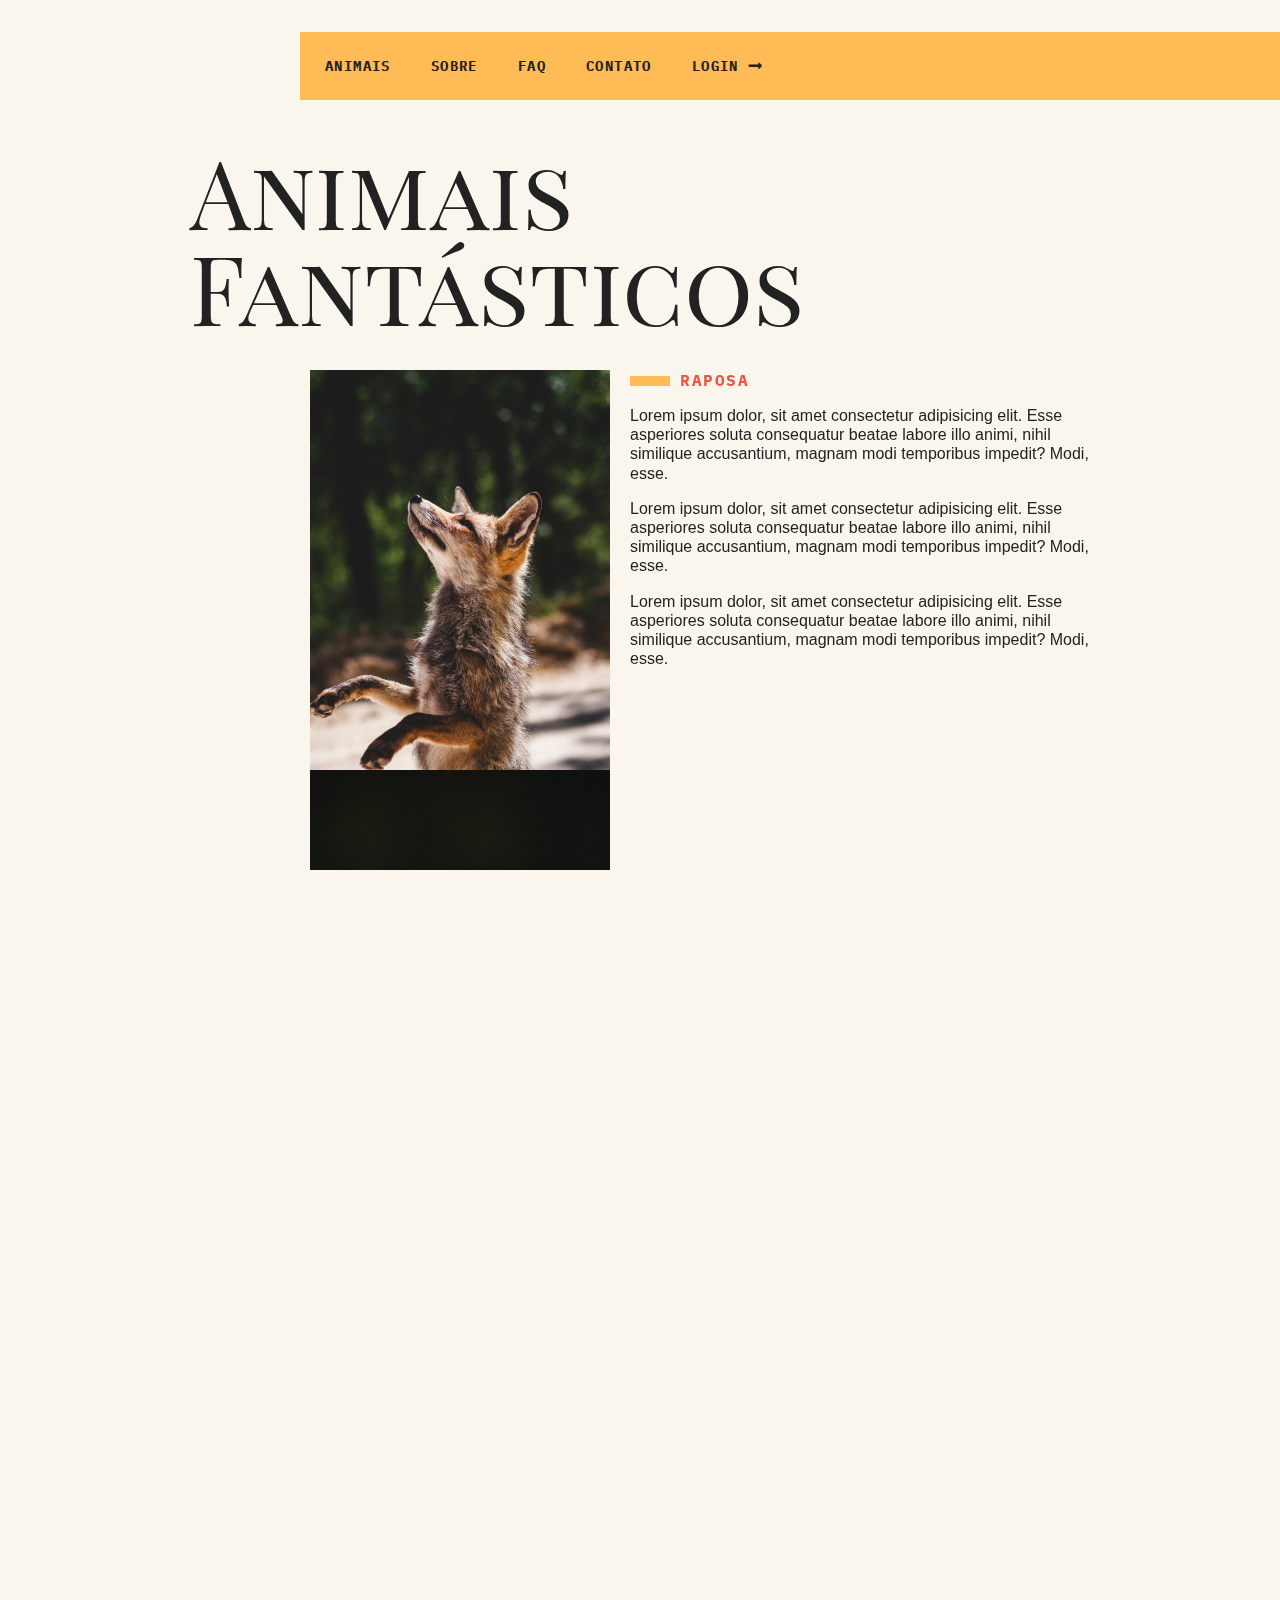
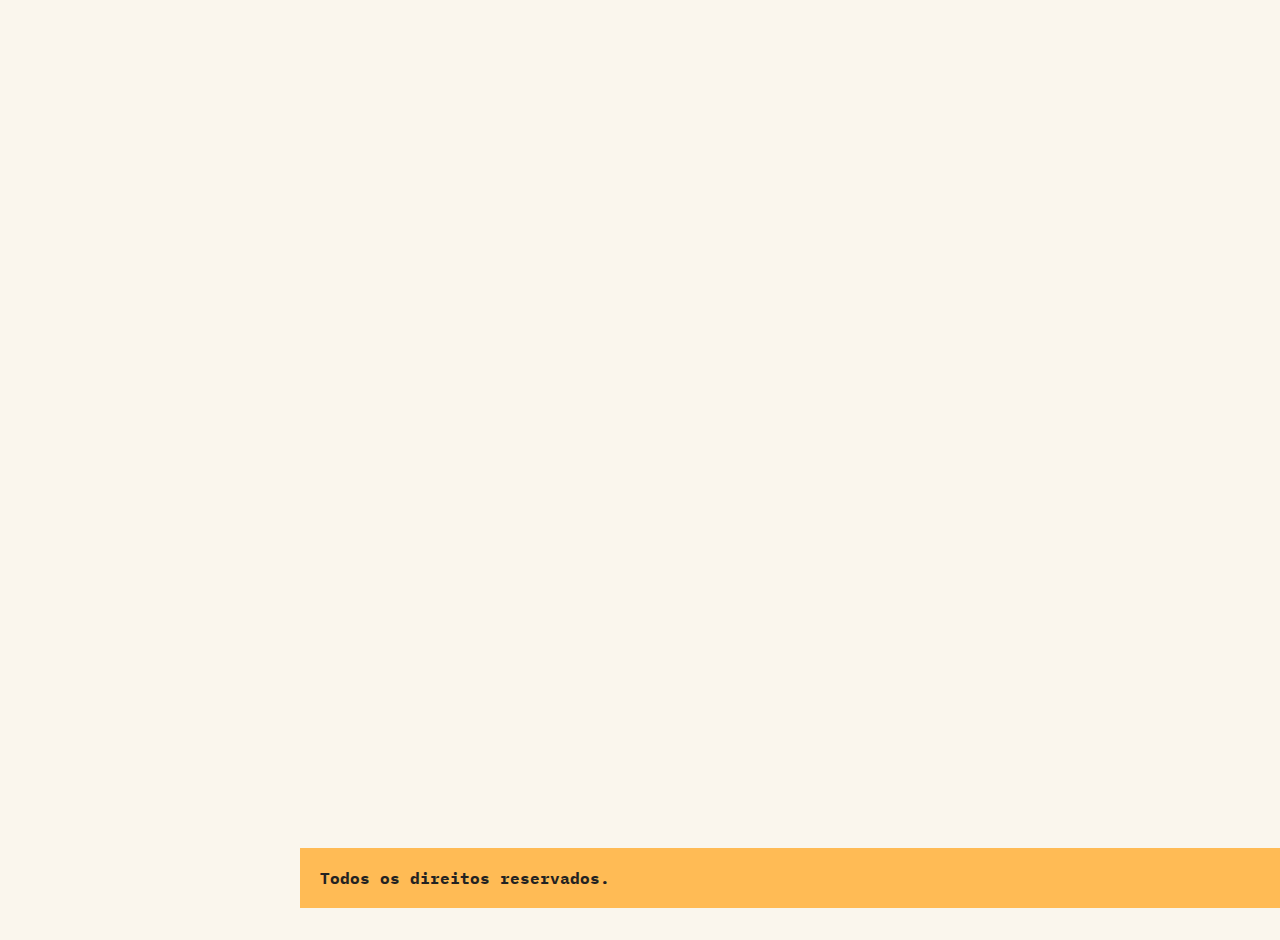
<file: index.html>
<!DOCTYPE html>
<html lang="pt-br">
<head>
<meta charset="UTF-8">

  <meta name="viewport" content="width=device-width, initial-scale=1.0">
  <link rel="stylesheet" href="css/style.css">
  <link rel="preconnect" href="https://fonts.gstatic.com">
  <link href="https://fonts.googleapis.com/css2?family=IBM+Plex+Mono:wght@700&family=Playfair+Display+SC&display=swap" rel="stylesheet">
  <title>Animais Fantásticos</title>
  <script>document.documentElement.className += ' js';</script>
</head>
<body>

  <div class="grid-container">
    <nav class="menu" data-menu="suave">
      <div data-menu="mobile" class="menu-mobile">
        <input type="checkbox" id="menu-mobile">
        <label for="menu-mobile">
          <span></span>
          <span></span>
          <span></span>
          Menu
        </label>
      </div>
      <ul data-menu="list">
        <li><a href="#animais">Animais</a></li>
        <li data-dropdown><a href="sobre.html">Sobre</a>
          <ul class="dropdown-menu">
            <li><a href="empresa.html">Empresa</a></li>
            <li><a href="equipe.html">Equipe</a></li>
            <li><a href="socios.html">Sócios</a></li>
            <li><a href="investidores.html">Investidores</a></li>
          </ul>
        </li>
        <li><a href="#faq">Faq</a></li>
        <li><a href="#contato">Contato</a></li>
        <li><a data-modal="abrir" href="login.html">login 🠖</a></li>
      </ul>
    </nav>

    <section class="grid-section animais  ativo" data-anime="scroll"  id="animais">
      <h1 class="titulo">Animais Fantásticos</h1>
      <ul class="animais-lista" data-tab="menu">
        <li>
          <img src="img/imagem1.jpg">
        </li>

        <li>
          <img src="img/imagem2.jpg">
        </li>

        <li>
          <img src="img/imagem3.jpg">
        </li>

        <li>
          <img src="img/imagem4.jpg">
        </li>

        <li>
          <img src="img/imagem5.jpg">
        </li>

        <li>
          <img src="img/imagem6.jpg">
        </li>
      </ul>
      <div class="animais-descricao" data-tab="content">
        <section data-anime="show-right">
          <h2>Raposa</h2>
          <p>
            Lorem ipsum dolor, sit amet consectetur adipisicing elit. Esse asperiores soluta consequatur beatae labore illo animi, nihil similique accusantium, magnam modi temporibus impedit? Modi, esse.
          </p>
          <p>
            Lorem ipsum dolor, sit amet consectetur adipisicing elit. Esse asperiores soluta consequatur beatae labore illo animi, nihil similique accusantium, magnam modi temporibus impedit? Modi, esse.
          </p>
          <p>
            Lorem ipsum dolor, sit amet consectetur adipisicing elit. Esse asperiores soluta consequatur beatae labore illo animi, nihil similique accusantium, magnam modi temporibus impedit? Modi, esse.
          </p>
        </section>

        <section data-anime="show-right">
          <h2>Esquilo</h2>
          <p>
            Lorem ipsum dolor, sit amet consectetur adipisicing elit. Esse asperiores soluta consequatur beatae labore illo animi, nihil similique accusantium, magnam modi temporibus impedit? Modi, esse.
          </p>
          <p>
            Lorem ipsum dolor, sit amet consectetur adipisicing elit. Esse asperiores soluta consequatur beatae labore illo animi, nihil similique accusantium, magnam modi temporibus impedit? Modi, esse.
          </p>
          <p>
            Lorem ipsum dolor, sit amet consectetur adipisicing elit. Esse asperiores soluta consequatur beatae labore illo animi, nihil similique accusantium, magnam modi temporibus impedit? Modi, esse.
          </p>
        </section>
        <section data-anime="show-down">
          <h2>Urso</h2>
          <p>
            Lorem ipsum dolor, sit amet consectetur adipisicing elit. Esse asperiores soluta consequatur beatae labore illo animi, nihil similique accusantium, magnam modi temporibus impedit? Modi, esse.
          </p>
          <p>
            Lorem ipsum dolor, sit amet consectetur adipisicing elit. Esse asperiores soluta consequatur beatae labore illo animi, nihil similique accusantium, magnam modi temporibus impedit? Modi, esse.
          </p>
          <p>
            Lorem ipsum dolor, sit amet consectetur adipisicing elit. Esse asperiores soluta consequatur beatae labore illo animi, nihil similique accusantium, magnam modi temporibus impedit? Modi, esse.
          </p>
        </section>

        <section data-anime="show-down">
          <h2>Lobo</h2>
          <p>
            Lorem ipsum dolor, sit amet consectetur adipisicing elit. Esse asperiores soluta consequatur beatae labore illo animi, nihil similique accusantium, magnam modi temporibus impedit? Modi, esse.
          </p>
          <p>
            Lorem ipsum dolor, sit amet consectetur adipisicing elit. Esse asperiores soluta consequatur beatae labore illo animi, nihil similique accusantium, magnam modi temporibus impedit? Modi, esse.
          </p>
          <p>
            Lorem ipsum dolor, sit amet consectetur adipisicing elit. Esse asperiores soluta consequatur beatae labore illo animi, nihil similique accusantium, magnam modi temporibus impedit? Modi, esse.
          </p>
        </section>
        <section data-anime="show-right">
          <h2>Macaco</h2>
          <p>
            Lorem ipsum dolor, sit amet consectetur adipisicing elit. Esse asperiores soluta consequatur beatae labore illo animi, nihil similique accusantium, magnam modi temporibus impedit? Modi, esse.
          </p>
          <p>
            Lorem ipsum dolor, sit amet consectetur adipisicing elit. Esse asperiores soluta consequatur beatae labore illo animi, nihil similique accusantium, magnam modi temporibus impedit? Modi, esse.
          </p>
          <p>
            Lorem ipsum dolor, sit amet consectetur adipisicing elit. Esse asperiores soluta consequatur beatae labore illo animi, nihil similique accusantium, magnam modi temporibus impedit? Modi, esse.
          </p>
        </section>
        <section data-anime="show-right">
          <h2>Leão</h2>
          <p>
            Lorem ipsum dolor, sit amet consectetur adipisicing elit. Esse asperiores soluta consequatur beatae labore illo animi, nihil similique accusantium, magnam modi temporibus impedit? Modi, esse.
          </p>
          <p>
            Lorem ipsum dolor, sit amet consectetur adipisicing elit. Esse asperiores soluta consequatur beatae labore illo animi, nihil similique accusantium, magnam modi temporibus impedit? Modi, esse.
          </p>
          <p>
            Lorem ipsum dolor, sit amet consectetur adipisicing elit. Esse asperiores soluta consequatur beatae labore illo animi, nihil similique accusantium, magnam modi temporibus impedit? Modi, esse.
          </p>
        </section>
      </div>
    </section>

    <section class="grid-section faql" data-anime="scroll" id="faq">
      <h1 class="titulo">FAQ</h1>
      <dl class="faq-lista" data-anime="accordion">
        <dt>Qual a idade dos animais?</dt>
        <dd>As raposas são animais mamíferos e onívoros pertencentes Pa família Canidae. São vulpídeos de porte médio, caracterizados por um focinho comprido e uma calda longa e peluda.</dd>

        <dt>Eles são fantásticos?</dt>
        <dd>Também apresentam como particularidade suas pupilas ovais, semelhantes às pupilas verticais dos felídeos.</dd>

        <dt>Qual a diferença?</dt>
        <dd>As raposas são animais mamíferos e ovívoros pertencentes à família Canidae. São vulpídeos de porte médio, caracterizados por um focinho comprido e uma cauda longa e peluda.</dd>

        <dt>Como proteger?</dt>
        <dd>Também apresentam como particularidade suas pupilas ovais, semelhantes às pupilas verticais dos felídeos.</dd>
      </dl>
    </section>

    <section class="grid-section numeros" data-anime="scroll">
      <h1 class="titulo">Números</h1>
      <div class="numeros-grid">
      </div>
    </section>

    <section class="grid-section contato" data-anime="scroll" id="contato">
      <h1 class="titulo">contato</h1>
      <div class="mapa" data-tooltip aria-label="Endereço próximo ao estacionamento.">
        <img src="img/mapa.png">
      </div>
      <ul class="dados">
        <li>contato@origamid.com</li>
        <li>21 9999 9999</li>
        <li>21 9999 9999</li>
        <li>Rua do Conde 21, Rio de Janeiro-RJ</li>
        <li>Doe <span class="btc-preco">0</span> para nos ajudar</li>
        <li data-semana="1,2,3,4,5" data-horario="8,18">Seg à Sex das 8 às 18</li>
      </ul>
  
    </section>
  
    <footer class="copy">
      <p>Todos os direitos reservados.</p>
    </footer>
  </div>
  <section class="modal-container" data-modal="container">
    <div class="modal-content">
      <button data-modal="fechar" class="fechar">X</button>
      <form action="">
        <label for="email">E-mail</label>
        <input type="email" for="email" id="email">

        <label for="senha">Senha</label>
        <input type="password" for="senha" id="senha">

        <button type="submit">Entrar</button>
      </form>
    </div>
  </section>


  <script type="module" src="./js/script.js"></script>
</body>
</html>
</file>
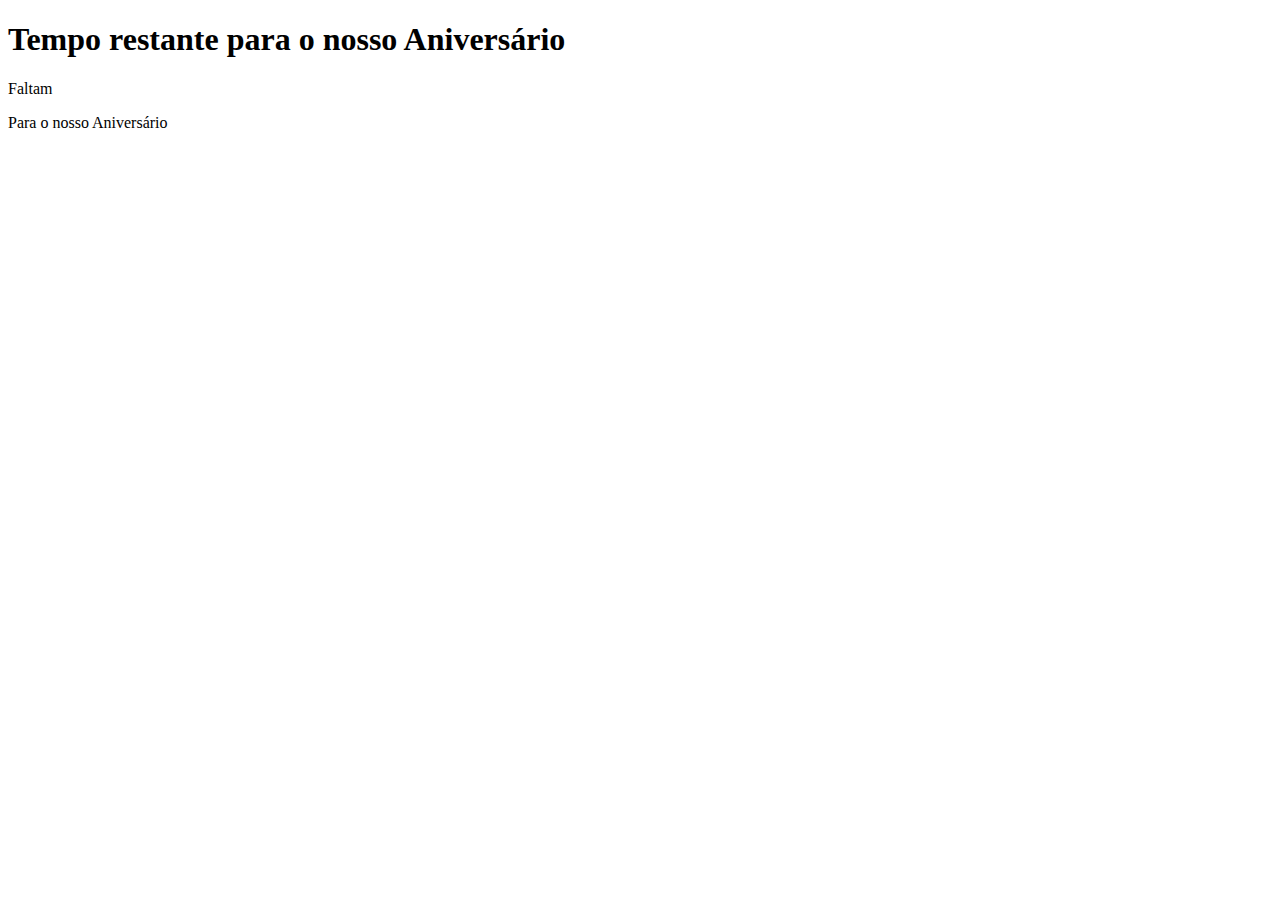
<file: countdown/index.html>
<!DOCTYPE html>
<html lang="en">
<head>
  <meta charset="UTF-8">
  <meta http-equiv="X-UA-Compatible" content="IE=edge">
  <meta name="viewport" content="width=device-width, initial-scale=1.0">
  <title>Document</title>
</head>
<body>
  
  <h1>Tempo restante para o nosso Aniversário</h1>
  <p>Faltam</p>
  <span class="days"></span>
  <span class="hours"></span>
  <span class="minutes"></span>
  <span class="seconds"></span>
  <p>Para o nosso Aniversário</p>


  <script type="module" src="script.js"></script>
</body>
</html>
</file>
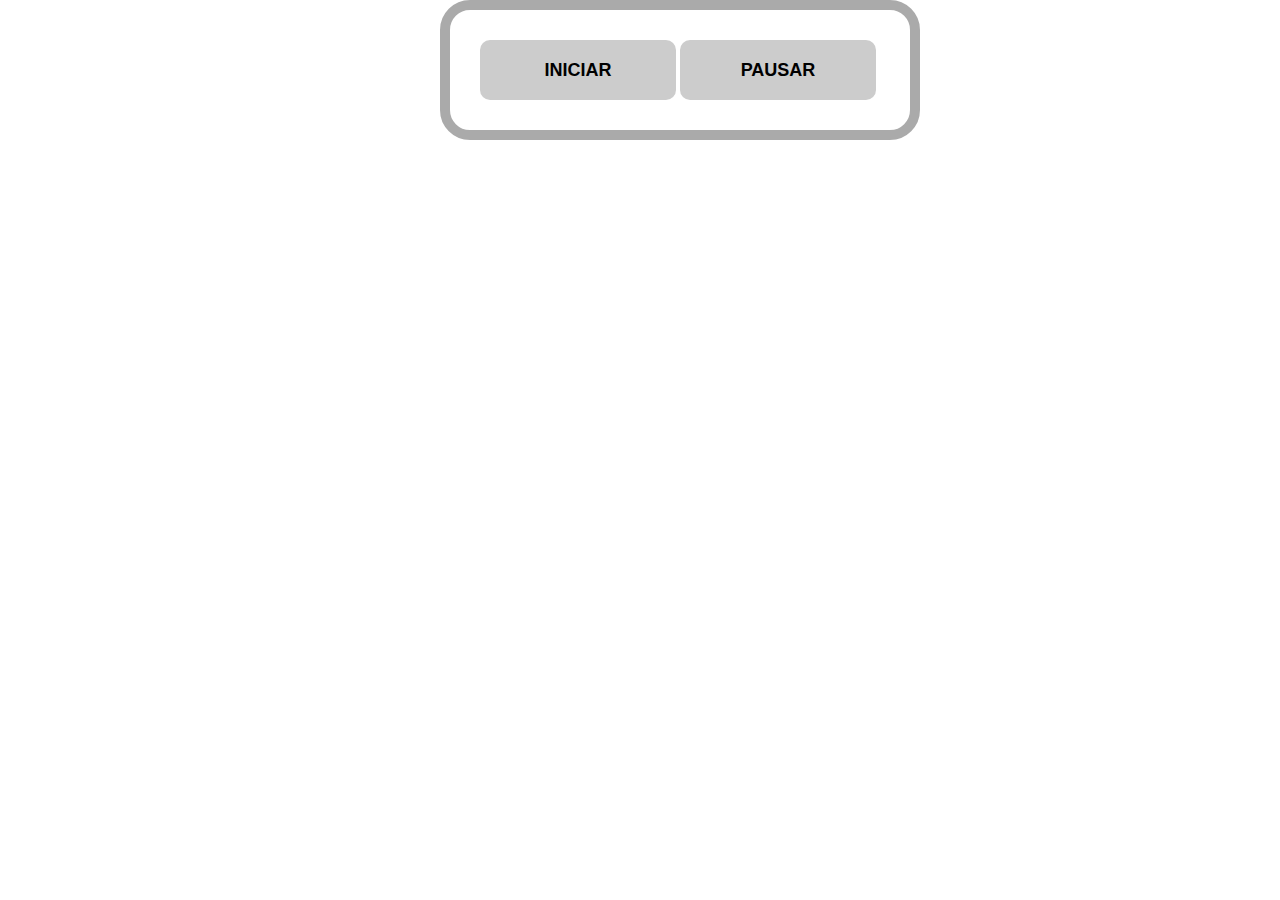
<file: Exercicio JS6/index.html>
<!DOCTYPE html>
<html lang="pt-br">
<head>
  <meta charset="UTF-8">
  <meta name="viewport" content="width=device-width, initial-scale=1.0">
  <link rel="stylesheet" href="css/style.css">
  <link rel="preconnect" href="https://fonts.gstatic.com">
  <link href="https://fonts.googleapis.com/css2?family=IBM+Plex+Mono:wght@700&family=Playfair+Display+SC&display=swap" rel="stylesheet">
  <title>Animais Fantásticos</title>
  <script>document.documentElement.className += ' js';</script>
</head>
<body>
  <style>
    /* body {
      background: red;
    }
    body.ativo {
      background: blue;
    } */
  </style>
  <div>
    <span class="tempo"></span>
    <button class="iniciar">iniciar</button>
    <button class="pausar">pausar</button>
  </div>

  <script src="js/exercicioSetTimeOut.js"></script>
  <script src="js/script.js"></script>
</body>
</html>
</file>
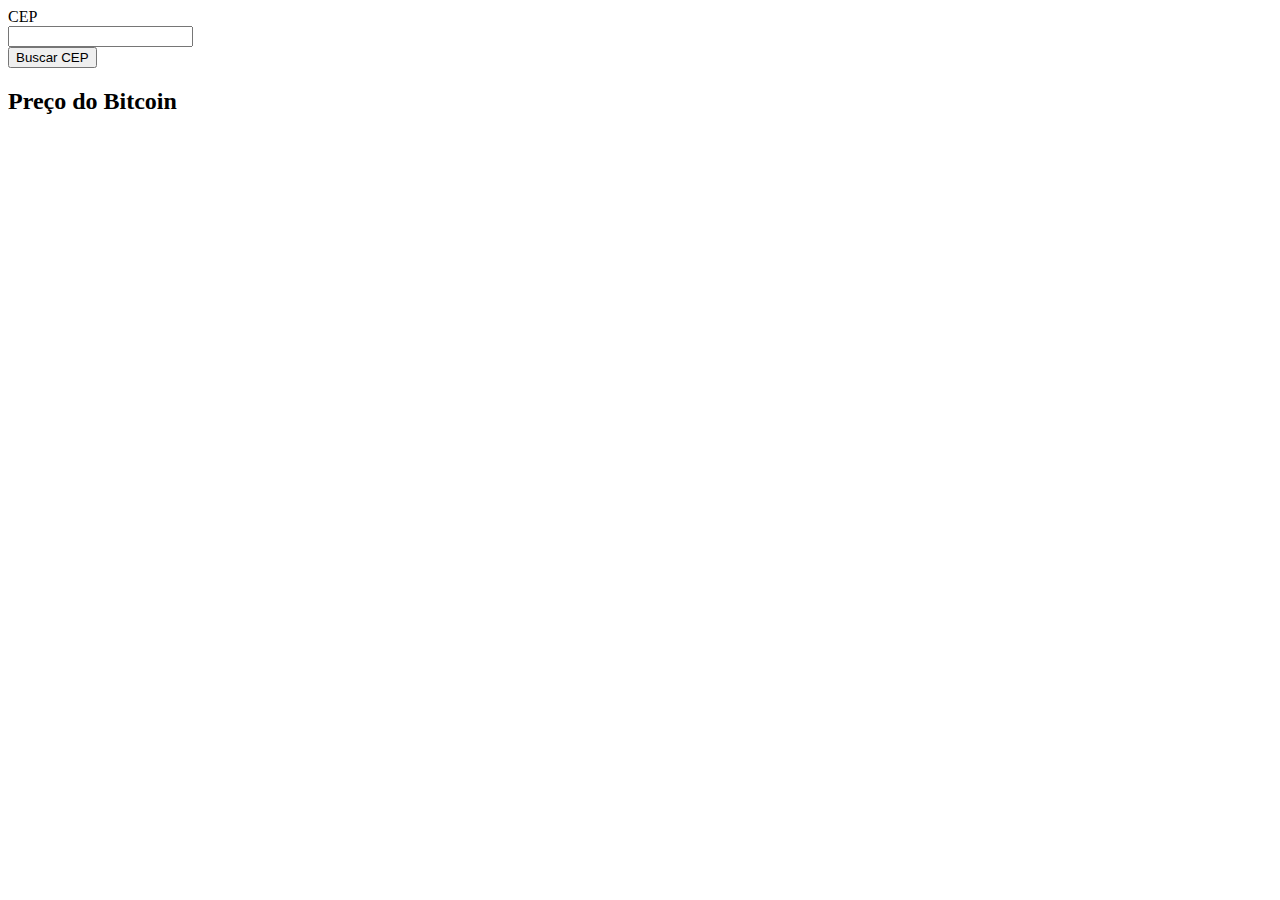
<file: fetch/busca-cep.html>
<!DOCTYPE html>
<html lang="pt-br">
<head>
  <meta charset="UTF-8">
  <meta http-equiv="X-UA-Compatible" content="IE=edge">
  <meta name="viewport" content="width=device-width, initial-scale=1.0">
  <title>Document</title>
  <style>
    label, input {
      display: block;
    }
    .btc {
      font-size: 24px;
      animation: animaBtc .5s infinite
    }
  </style>
</head>
<body>
  <form id="busca-cep" action="">
    <label for="cep">CEP</label>
    <input type="tel" name="cep" id="cep">
    <input type="button" value="Buscar CEP" id="btn-Cep">
  </form>
  <div class="resultado-cep"></div>
  <div>
    <h2>Preço do Bitcoin</h2>
    <span class="btc"></span>
  </div>
  <script src="js/busca-cep.js"></script>
</body>
</html>
</file>
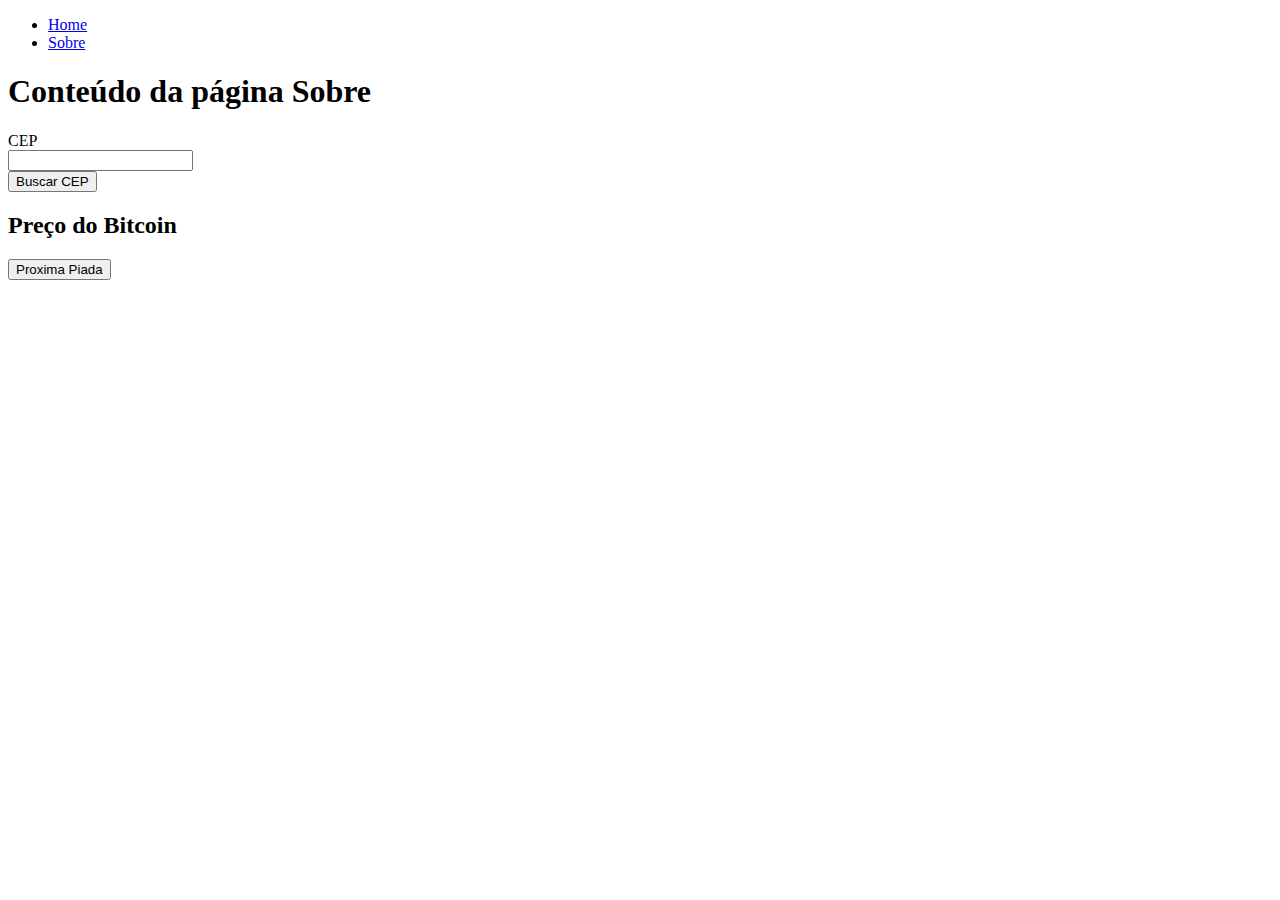
<file: fetch/sobre.html>
<!DOCTYPE html>
<html lang="pt-br">
<head>
  <meta charset="UTF-8">
  <meta http-equiv="X-UA-Compatible" content="IE=edge">
  <meta name="viewport" content="width=device-width, initial-scale=1.0">
  <title>OIIII</title>
  <style>
    label, input {
      display: block;
    }
    .btc {
      font-size: 24px;
      animation: animaBtc .5s infinite
    }
  </style>
</head>
<body>
  <ul>
    <li><a href="busca-cep.html">Home</a></li>
    <li><a href="sobre.html">Sobre</a></li>
  </ul>
  <div class="content">
    <h1>Conteúdo da página Sobre</h1>
  </div>
  <form id="busca-cep" action="">
    <label for="cep">CEP</label>
    <input type="tel" name="cep" id="cep">
    <input type="button" value="Buscar CEP" id="btn-Cep">
  </form>
  <div class="resultado-cep"></div>

  <div>
    <h2>Preço do Bitcoin</h2>
    <span class="btc"></span>
  </div>

  <div>
    <p class="piada"></p>
    <button class="proxima">Proxima Piada</button>
  </div>
  <script src="js/busca-cep.js"></script>
</body>
</html>
</file>
<file: css/style.css>
@import "./geral.css";
@import "./modal.css";
@import "./tooltip.css";
@import "./dropdown.css";
@import "./menu-mobile.css";
@import "./numeros.css";
</file>
<file: Exercicio JS6/css/style.css>
body {
  position: relative;
  width: 400px;
  margin: 0 auto;
}
div {
  display: block;
  position: absolute;
  width: 100%;
  border: 10px solid #aaa;
  border-radius: 30px;
  padding: 30px;
  transition: all 0.3s ease-in-out;
}
span {
  display: block;
  text-align: center;
  font-size: 70px;
  color: #222;
  font-family: sans-serif;
  transition: all 0.3s ease-in-out;
}
button {
  width: 49%;
  height: 60px;
  border: none;
  background-color: #ccc;
  border-radius: 10px;
  font-size: 18px;
  font-weight: 600;
  color: #000;
  text-transform: uppercase;
  transition: all 0.3s ease-in-out;
}
button:hover {
  background: #aaa;
}
button:focus {
  outline: none;
}
button:disabled {
  opacity: 0.5;
}
</file>
